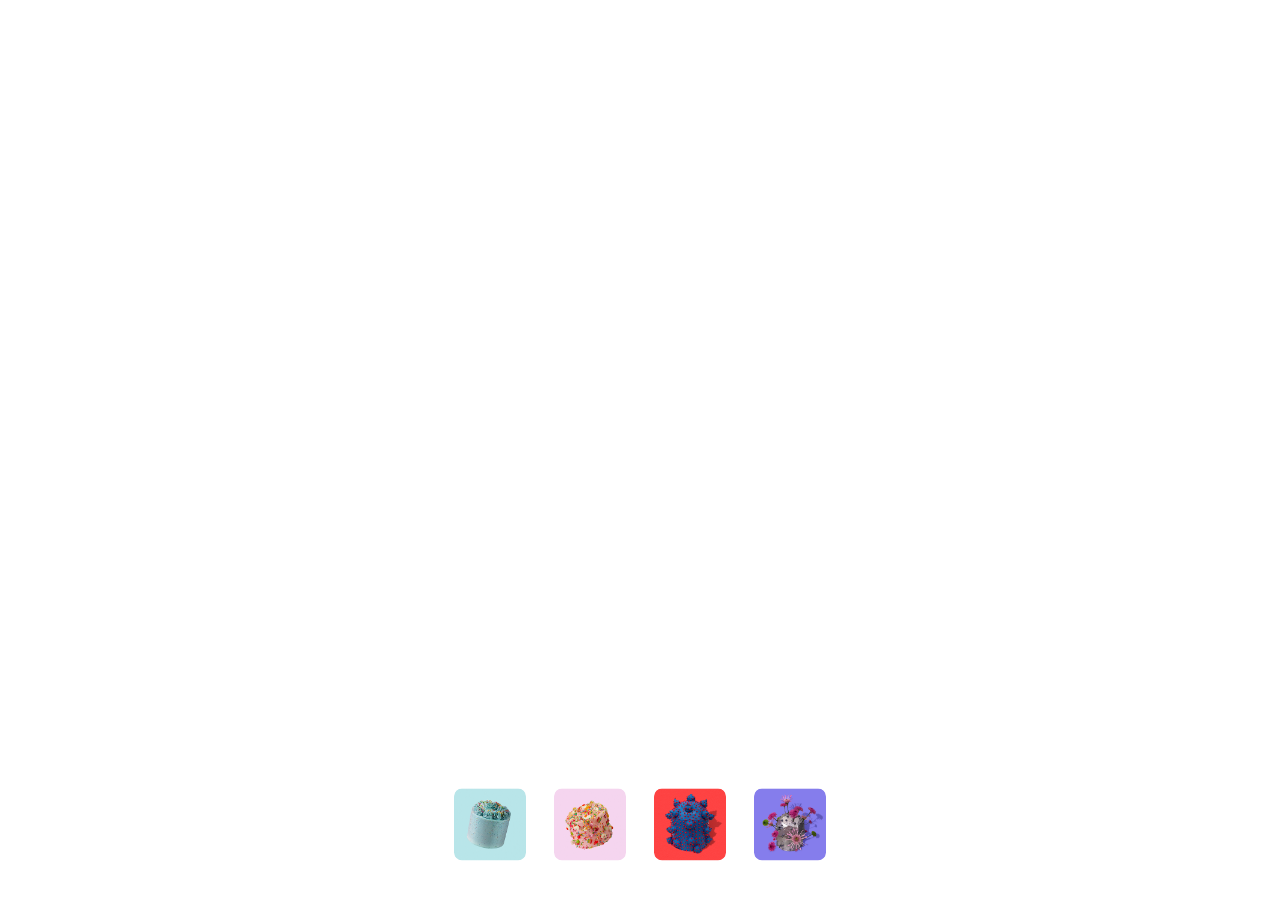
<file: index.html>
<!DOCTYPE html>
<html lang="pt-BR">
<head>
  <meta charset="UTF-8" />
  <meta name="viewport" content="width=device-width, initial-scale=1.0" />
  <title>Putadoce</title>
  <link rel="preconnect" href="https://fonts.googleapis.com" />
  <link rel="preconnect" href="https://fonts.gstatic.com" crossorigin />
  <link
    href="https://fonts.googleapis.com/css2?family=DM+Sans:wght@500&display=swap"
    rel="stylesheet"
  />
  <link rel="stylesheet" href="css/loading.css" />
  <link rel="stylesheet" href="css/buttons.css" />
  <link rel="stylesheet" href="components/nav/nav.css" />
  <link rel="stylesheet" href="components/nav/menu-shared.css" />
  <link rel="stylesheet" href="components/nav/cakes-menu.css" />
  <link rel="stylesheet" href="components/nav/nav-menu.css" />
  <link rel="stylesheet" href="css/hero.css" />
</head>
<body>
  <div class="loading-screen" id="loadingScreen" aria-hidden="true">
    <div class="loading-track" id="loadingTrack">
      <button type="button" class="loading-item" data-item="1" aria-pressed="true" aria-label="Ver bolo buttercream">
        <img class="loading-item__img" src="assets/images/homepage/image-cake-1.png" alt="" />
      </button>
      <button type="button" class="loading-item" data-item="2" aria-pressed="false" aria-label="Ver bolo bala de goma">
        <img class="loading-item__img" src="assets/images/homepage/image-cake-2.png" alt="" />
      </button>
      <button type="button" class="loading-item" data-item="3" aria-pressed="false" aria-label="Ver bolo arte e artistas">
        <img class="loading-item__img" src="assets/images/homepage/image-cake-3.png" alt="" />
      </button>
      <button type="button" class="loading-item" data-item="4" aria-pressed="false" aria-label="Ver bolo criar e inovar">
        <img class="loading-item__img" src="assets/images/homepage/image-cake-4.png" alt="" />
      </button>
    </div>

    <div class="loading-circle"></div>
    <div class="hero-transition-circle" id="heroTransitionCircle" aria-hidden="true"></div>
  </div>

  <section class="hero" id="hero">
    <div class="hero__cluster">
      <p class="hero__text hero__text--fixed hero__reveal">nós amamos</p>

      <div class="hero__cake" id="heroCake" data-cake="1">
        <img
          class="hero__cake-img"
          src="assets/images/homepage/image-cake-central-1.png"
          alt="Bolo com buttercream azul e confetes coloridos"
        />
      </div>

      <p class="hero__text hero__text--variable hero__reveal">
        <span class="hero__word hero__word--variable" id="heroVariableWord">buttercream</span>
      </p>
    </div>

    <button type="button" class="hero__cta btn-solid hero__reveal" id="heroCta">
      <span class="hero__cta-label">Pedir no Goomer</span>
      <img class="hero__cta-icon btn-solid__icon" src="assets/icons/icon-arrow-right.svg" alt="" />
    </button>
  </section>

  <script src="js/loading.js"></script>
  <script src="js/hero.js"></script>
  <script src="js/cake-switcher.js"></script>
  <script src="components/nav/nav.js"></script>
  <script src="components/nav/menu-shared.js"></script>
  <script src="components/nav/cakes-menu.js"></script>
  <script src="components/nav/nav-menu.js"></script>
</body>
</html>
</file>
<file: css/loading.css>
/* Homepage opening loading animation — matches Figma nodes 115:467
   ("carrossel-cake" row stage, file kAYJnyqg4kZczqNmndvmeE), 150:3493
   (final resting position + image-cake-1's selected state), and
   151:3525 (the #87CAD1 circular background reveal). The site header's
   own slide-down entrance (components/nav/nav.css) is triggered once
   this sequence's circle reveal actually finishes — its timing value
   lives here too (--nav-slide-duration below) even though its other
   styles live in nav.css, per this project's "one place for all
   entrance-sequence timing" convention.

   Three stages, driven by loading.js toggling classes on #loadingTrack:
     1. default (no class)  — all 4 thumbnails stacked exactly on top
        of each other, centered on screen, at the row's own 120px
        reference size.
     2. .is-row             — thumbnails spread into a single evenly
        spaced row, still vertically centered (node 115:467: 120px
        squares, 12px radius, 20px gap).
     3. .is-final            — the row shrinks and moves down to its
        resting position near the bottom of the viewport (node
        150:3493: 80px squares, same 12px radius/20px gap). Once that
        settle transition actually finishes (loading.js listens for
        its transitionend, not a second hardcoded delay, so this can
        never drift out of sync with --loading-settle-duration below),
        .is-selected is added — a single shared trigger for both
        image-cake-1's selected-state border + shadow AND the start of
        the #87CAD1 circle reveal (node 151:3525, .loading-circle
        below), so the two can't fire independently of each other.
        The circle only ever starts growing after the thumbnails have
        fully arrived, never before or during their movement.

   Every thumbnail is `position: fixed; left: 50%; top: 50%;` — a
   constant anchor for the whole sequence — with a per-item `--dx`/
   `--dy` translate offset and a shared `--size` doing all the actual
   stage-to-stage movement/scaling via `transform`/`width`/`height`.
   Transitioning those (rather than swapping between different CSS
   positioning schemes, e.g. position:absolute -> flow layout) is what
   lets a plain CSS `transition` interpolate every stage smoothly:
   the browser only ever needs to tween one transform/size, never
   switch layout modes mid-animation. .loading-circle reuses that same
   --dx/--dy math (see --item1-final-dx/--items-final-dy) for its own
   origin point, rather than a separate hardcoded position, so it's
   always centered on image-cake-1's actual final position. */

:root {
  /* ---- Timing: the only place these need to change ----
     loading.js reads these same custom properties (via
     getComputedStyle) to schedule its stage transitions, so adjusting
     a value here updates both the CSS transition duration and the JS
     timing in one edit — nothing is duplicated in the JS file itself. */
  --loading-stack-hold: 350ms; /* stage 1: pause on the stacked thumbnails before spreading */
  --loading-spread-duration: 500ms; /* stage 1 -> 2: spreading into a row */
  --loading-row-hold: 250ms; /* stage 2: pause on the row before it settles */
  --loading-settle-duration: 500ms; /* stage 2 -> 3: shrinking + moving to final position */
  --loading-select-duration: 250ms; /* image-cake-1's selected state fading in, once the settle transition ends */
  --loading-easing: cubic-bezier(0.65, 0, 0.35, 1);
  /* Thumbnail sequence total: 350 + 500 + 250 + 500 = 1600ms (~1.6s),
     inside the requested 1.5-2s window — this is the point at which
     the thumbnails have fully arrived and .is-selected fires (see
     loading.js, which confirms this via the settle transition's own
     transitionend rather than trusting this number alone). */

  /* #87CAD1 circular reveal (Figma node 151:3525) — starts only once
     the settle transition above has actually finished and the row has
     fully arrived at its resting position (loading.js adds
     .is-selected then, which is what css/loading.css keys the circle
     off below), never before or during that movement. Kept well under
     1s on its own so the color still feels like an instant consequence
     of the selection once it does start. */
  --circle-reveal-duration: 600ms;
  --circle-reveal-color: #87cad1;

  /* Site header (components/nav/nav.css) slide-down entrance. Not tied
     to a setTimeout of its own — components/nav/nav.js waits for the
     'circle-reveal:complete' event js/loading.js dispatches once the
     circle above has actually finished growing, then this is just how
     long that slide itself takes once triggered. Reuses --loading-easing
     rather than a separate curve, for a consistent feel with the rest
     of the entrance sequence. */
  --nav-slide-duration: 500ms;

  /* Hero content (css/hero.css, Figma node 114:238) entrance timing —
     grouped here too, per this project's "one place for all
     entrance-sequence timing" convention, even though the hero's other
     styles live in their own stylesheet. js/hero.js triggers off the
     same 'circle-reveal:complete' event components/nav/nav.js already
     listens for, never an independent timer. */
  --hero-fall-duration: 700ms; /* the central cake dropping in from above the viewport into its resting spot */
  /* A small overshoot on landing rather than a plain settle — per the
     apple-design skill, bounce is only earned when the motion itself
     carries real momentum (here, a drop/fall), unlike a plain
     fade/appear where a critically-damped curve (no overshoot) is the
     right default. */
  --hero-fall-easing: cubic-bezier(0.34, 1.56, 0.64, 1);
  --hero-details-duration: 350ms; /* the two side texts + button fading/rising in, right after the cake settles */
  --hero-details-easing: var(--loading-easing); /* reuses the site's one non-bouncy "settle" curve — nothing here carries gesture momentum, so no overshoot */
  --hero-float-duration: 4200ms; /* continuous idle float once settled — slow and subtle on purpose, never distracting */
  --hero-float-distance: 10px; /* how far the cake drifts up on each float cycle */

  /* ---- Manual cake-switch transition (js/cake-switcher.js) ----
     Deliberately its own timing family, entirely separate from the
     page-load entrance above: a click is a discrete, deliberate
     choice, not a gravity-driven fall, so nothing here borrows
     --hero-fall-easing's overshoot -- apple-design skill: bounce is
     only earned when the motion itself carries momentum, and clicking
     a thumbnail doesn't. All three reuse --loading-easing (the site's
     one settle curve) and differ only in duration, which is what
     actually creates the motion hierarchy: the circle (protagonist)
     is deliberately the longest of the three, so the cake and word
     (both quick enough to finish at or before it) read as riding
     along with it rather than competing for attention. */
  --switch-circle-duration: 600ms; /* background color reveal, expanding from the clicked thumbnail -- same duration as the opening sequence's own circle-reveal-duration, for a consistent "reveal" character, but a fully independent variable so the two can still be tuned apart */
  --switch-circle-easing: var(--loading-easing);
  --switch-cake-duration: 200ms; /* per leg -- the current cake shrinks+fades out over this long, then the new one grows+fades in over the same duration again */
  --switch-cake-easing: var(--loading-easing);
  --switch-word-duration: 120ms; /* per leg -- deliberately the quickest and, being opacity-only with no movement, the most understated of the three */
  --switch-word-easing: var(--loading-easing);

  /* ---- Layout: fluid, calibrated against the Figma frame's 1440px
     reference width so every value hits its exact spec size there
     (120px/80px thumbnails, 20px gap) and scales down proportionally
     on narrower viewports, floored so nothing gets illegibly small.
     Border/shadow on the selected state stay fixed-size (see below)
     since only "thumbnail size and spacing" was asked to scale.

     --thumb-size-final and --thumb-gap are the exception: the resting
     (post-entrance) thumbnail row is required to stay full-size at
     every breakpoint, including tablet/mobile — the Figma tablet
     (130:2178) and mobile (402px-reference) frames both show the same
     80px thumbnails as desktop, just with a tighter 16px gap at
     mobile instead of 20px (see the media query below). So these two
     are flat values, not clamp()s. ----*/
  --thumb-size-row: clamp(48px, 8.333vw, 120px); /* 120 / 1440 */
  --thumb-size-final: 80px;
  --thumb-gap: 20px; /* 16px below 768px — see the media query near the bottom of this file */
  --thumb-radius: 12px;
  --final-bottom-margin: clamp(16px, 2.778vw, 40px); /* 40 / 1440 */

  /* image-cake-1's final center point, as an offset from the viewport
     center (50vw, 50vh) — the exact same formula stage 3 already uses
     for the thumbnail itself (see .loading-track.is-final rules
     below), hoisted here so .loading-circle's origin can reference the
     identical values instead of a second, potentially-drifting copy.
     --items-final-dy is shared by all 4 thumbnails in stage 3 (they're
     all in one horizontal row), so it doubles as image-cake-1's own
     final vertical offset. */
  --item1-final-dx: calc((var(--thumb-size-final) + var(--thumb-gap)) * -1.5);
  --items-final-dy: calc(50vh - var(--final-bottom-margin) - var(--thumb-size-final) / 2);

  /* Diameter the circle must reach to cover the viewport with no gaps
     at any corner, from ANY origin point on screen: the true
     requirement is 2x the distance from the origin to the single
     farthest corner, but 2 * (100vw + 100vh) is a simple, safe upper
     bound for that (vw + vh is always >= the viewport's own diagonal,
     by the triangle inequality) without needing sqrt()/pow() in
     calc(), which is still uneven browser support for a static site
     like this one. The excess is invisible either way, since anything
     past the viewport edge is clipped by it. */
  --circle-max-diameter: calc(2 * (100vw + 100vh));
}

body {
  margin: 0;
  /* Nothing on the page can scroll during/after this stage — every
     thumbnail is position: fixed and there's no other content yet. */
  overflow: hidden;
  background-color: #ffffff;
}

.loading-screen {
  position: fixed;
  inset: 0;
  background-color: #ffffff;
}

.loading-item {
  /* A real <button> now (js/cake-switcher.js makes each thumbnail
     clickable/keyboard-operable) -- these five properties reset the
     browser's own button chrome (background, border-alternative
     padding, inherited font) that would otherwise show through or
     conflict with the sizing/border this rule already owns below. */
  appearance: none;
  background: none;
  padding: 0;
  font: inherit;
  cursor: pointer;

  position: fixed;
  top: 50%;
  left: 50%;
  z-index: 1;
  box-sizing: border-box;
  width: var(--thumb-size-row);
  height: var(--thumb-size-row);
  border-radius: var(--thumb-radius);
  overflow: hidden;
  /* Reserves the selected state's border footprint from the start
     (transparent, so invisible) so box-sizing: border-box never has
     to change the item's outer size when the real white border
     appears later — only its color needs to transition. */
  border: 4px solid transparent;
  box-shadow: 0 4px 4px rgba(0, 0, 0, 0);
  --dx: 0px;
  --dy: 0px;
  transform: translate(-50%, -50%) translate(var(--dx), var(--dy));
  transition:
    width var(--loading-settle-duration) var(--loading-easing),
    height var(--loading-settle-duration) var(--loading-easing),
    transform var(--loading-settle-duration) var(--loading-easing),
    border-color var(--loading-select-duration) ease,
    box-shadow var(--loading-select-duration) ease;
}

.loading-item:focus-visible {
  outline: 2px solid #ffffff;
  outline-offset: 2px;
}

/* image-cake-1 stays on top of the pile during stage 1's stack, since
   it's the same thumbnail that ends up selected at the end. */
.loading-item[data-item='1'] {
  z-index: 2;
}

.loading-item__img {
  display: block;
  width: 100%;
  height: 100%;
  object-fit: cover;
}

/* ---- Stage 2: spread into a row (node 115:467) ----
   Each item's --dx places it in an evenly spaced row of 4 centered on
   the anchor point: offsets are (index - 1.5) * (size + gap), i.e.
   -1.5, -0.5, 0.5, 1.5 row-widths from center — the same math as the
   frame's own 140px item-to-item spacing (120px + 20px gap) at the
   1440px reference. */
.loading-track.is-row .loading-item {
  width: var(--thumb-size-row);
  height: var(--thumb-size-row);
  transition-duration: var(--loading-spread-duration);
}

.loading-track.is-row .loading-item[data-item='1'] {
  --dx: calc((var(--thumb-size-row) + var(--thumb-gap)) * -1.5);
}
.loading-track.is-row .loading-item[data-item='2'] {
  --dx: calc((var(--thumb-size-row) + var(--thumb-gap)) * -0.5);
}
.loading-track.is-row .loading-item[data-item='3'] {
  --dx: calc((var(--thumb-size-row) + var(--thumb-gap)) * 0.5);
}
.loading-track.is-row .loading-item[data-item='4'] {
  --dx: calc((var(--thumb-size-row) + var(--thumb-gap)) * 1.5);
}

/* ---- Stage 3: shrink + settle near the bottom (node 150:3493) ----
   --dy moves each item's center from the viewport's vertical center
   down to (viewport height - bottom margin - half the final thumbnail
   size) — i.e. exactly --final-bottom-margin above the viewport's
   bottom edge. */
.loading-track.is-final .loading-item {
  width: var(--thumb-size-final);
  height: var(--thumb-size-final);
  transition-duration: var(--loading-settle-duration);
  --dy: var(--items-final-dy);
}

.loading-track.is-final .loading-item[data-item='1'] {
  --dx: var(--item1-final-dx);
}
.loading-track.is-final .loading-item[data-item='2'] {
  --dx: calc((var(--thumb-size-final) + var(--thumb-gap)) * -0.5);
}
.loading-track.is-final .loading-item[data-item='3'] {
  --dx: calc((var(--thumb-size-final) + var(--thumb-gap)) * 0.5);
}
.loading-track.is-final .loading-item[data-item='4'] {
  --dx: calc((var(--thumb-size-final) + var(--thumb-gap)) * 1.5);
}

/* ---- Selected state (node 150:3493) ----
   4px solid white border + a soft drop shadow, starting once stage 3's
   settle transition has actually finished (not while it's still
   moving). .is-active marks whichever thumbnail's cake the hero is
   currently showing -- js/cake-switcher.js moves it to the clicked
   thumbnail on every switch, defaulting to item 1 (matching the hero's
   own default content) on page load. Was hardcoded to
   [data-item='1'] before that script existed; now generalized so the
   selected state can move. */
.loading-track.is-selected .loading-item.is-active {
  border-color: #ffffff;
  box-shadow: 0 4px 4px rgba(0, 0, 0, 0.25);
}

/* ---- Circular background reveal (node 151:3525) ----
   A plain circle, .loading-screen's white showing through everywhere
   outside it until it grows to cover the viewport. Sits in the DOM
   after #loadingTrack (targeted via the ~ sibling combinator off the
   same .is-selected class the selected-state rule above also uses —
   not .is-final, which only marks the *start* of the settle
   transition, well before the thumbnails have actually arrived) purely
   so one script doesn't need to know about a second element — visual
   stacking is entirely z-index's job: 0 here vs. 1/2 on .loading-item,
   so the thumbnails stay visible on top throughout, exactly as
   required.

   Positioned with the same fixed left/top: 50% anchor + translate
   pattern as .loading-item, translated to image-cake-1's actual final
   center (--item1-final-dx/--items-final-dy — the same custom
   properties stage 3 itself uses, not a separate hardcoded position),
   then scaled from 0 to 1 at a diameter guaranteed to cover the
   viewport from that point with no corner gaps (--circle-max-diameter
   above). Scaling a circle from its own center is precisely a
   "grow outward from a point" reveal — scale is also cheaper for the
   browser to animate than transitioning width/height directly. */
.loading-circle {
  position: fixed;
  top: 50%;
  left: 50%;
  z-index: 0;
  width: var(--circle-max-diameter);
  height: var(--circle-max-diameter);
  border-radius: 50%;
  background-color: var(--circle-reveal-color);
  transform: translate(-50%, -50%) translate(var(--item1-final-dx), var(--items-final-dy)) scale(0);
  transition: transform var(--circle-reveal-duration) var(--loading-easing);
}

#loadingTrack.is-selected ~ .loading-circle {
  transform: translate(-50%, -50%) translate(var(--item1-final-dx), var(--items-final-dy)) scale(1);
}

/* ---- Manual cake-switch circle reveal (js/cake-switcher.js) ----
   The same grow-a-circle-from-a-point technique as .loading-circle
   above, reused rather than duplicated -- position:fixed, the same
   --circle-max-diameter (already origin-agnostic: a safe cover-the-
   -viewport bound from ANY starting point, not just image-cake-1's),
   scale(0) -> scale(1). The one real difference is the origin itself:
   .loading-circle's is a fixed CSS formula (image-cake-1's own final
   position, correct because the opening sequence only ever reveals
   from there), but a manual switch has to reveal from whichever
   thumbnail was actually clicked -- a different point every time, at
   any screen size, so js/cake-switcher.js computes it live via
   getBoundingClientRect() and writes it into the two custom
   properties below, in plain pixels, rather than a CSS formula.

   This is a second, separate element (not a repositioned
   .loading-circle) so the opening sequence's own element/timing is
   never touched by a manual switch, and vice versa -- keeping the two
   entrances clearly separate, as required. Sits right after
   .loading-circle in the DOM so it paints on top of it (both are
   effectively z-index 0, tied, and later wins) while a switch is
   revealing, then commits its color to --circle-reveal-color (which
   .loading-circle itself reads) and resets to scale(0) the instant
   the reveal finishes, so there's never a visible seam between "the
   new circle covers everything" and "the old one already matches
   underneath". */
.hero-transition-circle {
  position: fixed;
  top: 0;
  left: 0;
  z-index: 0;
  width: var(--circle-max-diameter);
  height: var(--circle-max-diameter);
  border-radius: 50%;
  --transition-origin-x: 50vw;
  --transition-origin-y: 50vh;
  transform: translate(var(--transition-origin-x), var(--transition-origin-y)) translate(-50%, -50%) scale(0);
  /* Off by default -- only .is-growing (below) turns it on, so
     resetting the origin/color/scale between switches (see the JS)
     is itself never animated, only the deliberate grow is. */
  transition: none;
}

.hero-transition-circle.is-growing {
  transition: transform var(--switch-circle-duration) var(--switch-circle-easing);
  transform: translate(var(--transition-origin-x), var(--transition-origin-y)) translate(-50%, -50%) scale(1);
}

/* Tighter thumbnail gap on mobile (Figma's 402px-reference frame) —
   thumbnail SIZE stays 80px everywhere (see --thumb-size-final
   above); only this spacing changes below the same breakpoint
   nav.css/hero.css already use for their own mobile tier.

   --final-bottom-margin also gets its own mobile value here: 24px,
   flat, instead of the fluid clamp() above (which floors to 16px
   throughout this entire range anyway, since it only grows past that
   above roughly 576px width) — required so the thumbnail row sits a
   full 24px clear of the bottom edge on mobile. Every formula that
   already depends on this variable (the thumbnail row's own position,
   the narrow-scroll wrapper below, and css/hero.css's button
   placement) picks up the new value automatically, with nothing
   hardcoded a second time. */
@media (max-width: 767px) {
  :root {
    --thumb-gap: 12px;
    --final-bottom-margin: 24px;
  }
}

/* ---- Horizontal scroll for the settled row below 368px ----
   4 thumbnails at the required fixed 80px size + 16px gap add up to
   368px (4*80 + 3*16), wider than any viewport narrower than that --
   with the row's usual position:fixed + centered transform, the
   overflow is simply clipped and unreachable, since fixed elements
   never respond to scrolling of any kind. There's no way to make a
   position:fixed element natively scrollable, so below 368px the
   settled row switches its OWN items from fixed+transform to a plain
   scrollable flex row instead.

   This only ever applies once .is-selected is present -- i.e. only
   once loading.js's own transitionend-based trigger confirms the
   settle animation has ACTUALLY finished (see loading.js and the
   .is-selected rules above) -- so the fixed-position settle animation
   itself is completely untouched and still plays identically at every
   width; this just swaps the mechanism for the already-at-rest state
   right after, which is why .loading-item's own transition is turned
   off here: nothing here should visibly animate, it's a same-frame
   swap from one static layout to a visually equivalent one. */
@media (max-width: 367px) {
  #loadingTrack.is-selected {
    position: fixed;
    /* Each .loading-item used to carry its own z-index (1, or 2 for
       item 1) directly against .loading-circle's z-index:0, in the
       same top-level stacking context -- always painting on top
       regardless of DOM order. Now that they're nested inside this
       newly-positioned wrapper instead, that comparison happens one
       level up: the wrapper itself needs an explicit z-index so the
       circle (a later sibling, and otherwise tied at the effective
       z-index:0 auto/0 default) doesn't paint over it. */
    z-index: 1;
    left: 0;
    right: 0;
    bottom: var(--final-bottom-margin);
    top: auto;
    box-sizing: border-box;
    display: flex;
    align-items: center;
    gap: var(--thumb-gap);
    padding-inline: 20px; /* matches the hero's own mobile page margin (css/hero.css) */
    overflow-x: auto;
    overflow-y: hidden;
    -webkit-overflow-scrolling: touch;
    scroll-snap-type: x proximity;
  }

  #loadingTrack.is-selected .loading-item {
    position: relative;
    top: auto;
    left: auto;
    transform: none;
    transition: none;
    flex-shrink: 0;
    scroll-snap-align: start;
  }
}

/* Users who've asked for less motion get the finished state straight
   away — loading.js also checks this directly and skips its timers
   entirely, but the CSS override is a belt-and-suspenders fallback
   (e.g. if JS is slow to run) so nothing ever visibly animates. */
@media (prefers-reduced-motion: reduce) {
  .loading-item,
  .loading-circle,
  .hero-transition-circle {
    transition: none;
  }
}
</file>
<file: css/buttons.css>
/* Shared "red-outline / white-fill" pill button treatment — used by
   the nav header's Bolos/Menu buttons (components/nav/nav.css) today,
   and meant for any future button styled the same way: this is the
   site's standard secondary/pill button skin, not something specific
   to the nav.

   Lives in css/ (site-wide styles) rather than inside
   components/nav/nav.css, since nothing about it is nav-specific —
   any component can opt into the exact same look (and the exact same
   hover) just by adding this class, with no risk of the two drifting
   apart the way two separately-maintained copies of the same rule
   could. Any page using a button with this class needs to load this
   stylesheet.

   Only the "skin" lives here — border, fill, text color, content
   centering, hover, focus. Size and spacing (height, padding, gap,
   icon layout) stay with whichever component uses it, since those
   vary per button's own content and aren't part of the shared look. */
.btn-outline {
  display: inline-flex;
  align-items: center;
  justify-content: center;
  border: 1.5px solid #ff2b00;
  border-radius: 360px;
  background-color: #ffffff;
  color: #ff2b00;
  cursor: pointer;
  transition: background-color 0.18s ease;
}

/* Light pink fill on hover — border and text both stay red purely by
   NOT being touched here (border-color and color are untouched, so
   they simply hold their resting-state values); any icons inside are
   pre-colored SVG files rather than currentColor-based, so they were
   never going to change on hover regardless. */
.btn-outline:hover {
  background-color: #fee7f6;
}

.btn-outline:focus-visible {
  outline: 2px solid #ff2b00;
  outline-offset: 2px;
}

/* Solid CTA pill — red fill, white text/icon. Used by the homepage
   hero's "Pedir no Goomer" button (css/hero.css) today, and meant for
   any future button styled the same way, same as .btn-outline above.

   Unlike .btn-outline, this button's background/border/text do NOT
   change on hover — the only hover feedback is its trailing icon
   sliding right (.btn-solid__icon), so that transition lives here too
   rather than being re-declared per button. */
.btn-solid {
  display: inline-flex;
  align-items: center;
  justify-content: center;
  border: none;
  border-radius: 360px;
  background-color: #ff2b00;
  color: #ffffff;
  cursor: pointer;
}

.btn-solid:focus-visible {
  outline: 2px solid #ff2b00;
  outline-offset: 2px;
}

.btn-solid__icon {
  transition: transform 0.22s cubic-bezier(0.65, 0, 0.35, 1);
}

.btn-solid:hover .btn-solid__icon {
  transform: translateX(4px);
}

/* Inverted colorway of .btn-solid -- white fill, red text -- for use
   on a red surface (the site nav menu's own "Pedir no Goomer" button,
   components/nav/nav-menu.css) where the default red-on-red would be
   invisible. Only swaps the two colors; every other rule above
   (shape, hover, focus) is untouched and applies exactly as-is,
   including the icon-slide hover -- the icon itself just needs to be
   a separately-colored red asset (assets/icons/icon-arrow-right-red.svg)
   since these SVGs are pre-colored rather than currentColor-based
   (see .btn-outline's own comment on why). */
.btn-solid--inverted {
  background-color: #ffffff;
  color: #ff2b00;
}

@media (prefers-reduced-motion: reduce) {
  .btn-solid__icon {
    transition: none;
  }
}
</file>
<file: components/nav/nav.css>
/* Site header/nav — matches the "Nav" component in Figma node 115:436
   (file kAYJnyqg4kZczqNmndvmeE): a "Bolos" pill button on the left,
   the logo centered, and a "Menu" pill button on the right, one row,
   fixed to the top of the viewport. Responsive behavior below >=768px
   / <768px matches nodes 151:3549 (tablet) and 151:3533 (mobile) — see
   the breakpoint block further down for the full reasoning.

   NOTE on fonts: the frame specifies 'Satoshi Variable' Medium for the
   "Bolos" label specifically, but 'DM Sans' Medium for the adjacent
   "Menu" label — the only place "Satoshi" appears anywhere in this
   project. Treating that as a Figma authoring inconsistency rather
   than an intentional two-typeface header: both labels use DM Sans
   here, avoiding a second webfont/CDN dependency for one five-letter
   word on two otherwise visually-identical sibling buttons. Flagging
   this in case Satoshi was actually intended — trivial to add back.

   Reusable across every page (this file only styles .nav; markup lives
   in nav.html, injected by nav.js). --nav-slide-duration and
   --loading-easing are both defined in css/loading.css's :root — the
   former per this task's requirement to keep header timing alongside
   the existing loading-sequence values, the latter reused for a
   consistent feel with the rest of the entrance sequence rather than
   introducing a near-duplicate easing curve. The buttons' shared
   border/fill/hover/focus skin lives in css/buttons.css's
   .btn-outline (applied to both buttons in nav.html) rather than here,
   since that treatment isn't nav-specific — see that file for why. All
   three stylesheets need to be loaded on any page using this
   component. */

.nav {
  position: fixed;
  top: 0;
  left: 0;
  right: 0;
  z-index: 10;
  box-sizing: border-box;
  display: flex;
  align-items: center;
  justify-content: space-between;
  width: 100%;
  /* 20px at the 1440px reference (1.389vw), floored so it never
     collapses to near-nothing on very narrow screens. */
  padding: clamp(12px, 1.389vw, 20px);
  transform: translateY(-100%);
  transition: transform var(--nav-slide-duration) var(--loading-easing);
}

/* nav.js adds this once the header should become visible — on the
   homepage, only after js/loading.js's circle reveal has actually
   finished (see nav.js); immediately on any page without that loading
   sequence. */
.nav.is-visible {
  transform: translateY(0);
}

/* logo.svg is already 174x40 (matches the frame's own ~173.571x40
   exactly) — height scales fluidly with width: auto preserving its
   own aspect ratio exactly, rather than a second clamp() formula for
   width that could drift out of ratio at in-between viewport sizes. */
.nav__logo {
  display: block;
  height: clamp(24px, 2.778vw, 40px); /* 40 / 1440 */
  width: auto;
}

/* Border/fill/hover/focus come from .btn-outline (css/buttons.css),
   applied alongside this class in nav.html. Only this component's own
   sizing/layout lives here.

   Deliberately no explicit width (unlike the frame's own literal
   100px spec): the button instead shrink-wraps its own content
   (padding + icon + gap + text, all fluid below), which reproduces
   ~100px at the 1440px reference on its own and — critically — can
   never overlap or clip at any smaller viewport the way an
   independently-scaled fixed width risked doing, since the button is
   always exactly as wide as its own (floored) content actually needs. */
.nav__button {
  flex-shrink: 0;
  gap: clamp(4px, 0.556vw, 8px); /* 8 / 1440 */
  height: clamp(32px, 2.778vw, 40px); /* 40 / 1440 */
  padding-inline: clamp(10px, 1.111vw, 16px); /* 16 / 1440 */
}

.nav__button-label {
  font-family: 'DM Sans', sans-serif;
  font-weight: 500;
  font-size: clamp(12px, 1.111vw, 16px); /* 16 / 1440 */
  line-height: 1.1;
  /* Matches the frame's own -0.32px tracking at 16px (a -2% ratio),
     expressed as em so it holds the same ratio across the fluid
     clamp() above instead of only matching at exactly 16px. */
  letter-spacing: -0.02em;
  /* Red text comes from .btn-outline's own color, inherited here —
     not re-declared, so there's only one place that value lives. */
  white-space: nowrap;
}

.nav__button-icon {
  display: block;
  flex-shrink: 0;
  width: clamp(14px, 1.389vw, 20px); /* 20 / 1440 */
  height: clamp(14px, 1.389vw, 20px);
}

/* ---- Responsive: tablet (Figma node 151:3549, 834px reference) and
   mobile (node 151:3533, 402px reference) ----

   Breakpoint: 768px. Neither Figma frame sits exactly on a round
   number (834 and 402), so the actual threshold is a judgment call
   within the range those two frames leave open — 768 is the
   conventional tablet-portrait breakpoint and comfortably inside
   (402, 834), so it satisfies both frames' spec without landing on an
   arbitrary in-between value:
     - >= 768px: identical to the desktop design. The 834px tablet
       frame reuses the exact same "Nav" component as desktop (same
       100x40 pill buttons with visible text, same 173.571x40 logo,
       same 20px padding) — not a scaled-down desktop, literally the
       same design. The base rules above are already fluid via
       clamp(), which would keep shrinking these past what the frame
       actually shows at 834px, so this layer pins every value back to
       its literal desktop spec for the whole >=768px range (a no-op
       at >=1440px, where the base clamp() already resolves to the
       same numbers — hence "desktop stays pixel-identical").
     - < 768px: the frame's own "Nav-Mobile" component, a genuinely
       different design (confirmed via Figma's own distinct component
       name) — not the desktop pill shrunk further. Buttons become
       fixed 40x40 circles containing only the icon (the text label is
       hidden, not removed from the DOM, so nav.html stays the single
       shared markup for every breakpoint); the logo and nav padding
       stay at their full-size values unscaled, matching the frame. */
@media (min-width: 768px) {
  .nav {
    padding: 20px;
  }

  .nav__logo {
    height: 40px;
  }

  .nav__button {
    gap: 8px;
    height: 40px;
    padding-inline: 16px;
  }

  .nav__button-label {
    font-size: 16px;
  }

  .nav__button-icon {
    width: 20px;
    height: 20px;
  }
}

@media (max-width: 767px) {
  .nav {
    padding: 20px;
  }

  .nav__logo {
    height: 40px;
  }

  /* Explicit width (unlike the desktop/tablet button, which
     shrink-wraps its content) since this button no longer has a text
     label to size itself around — the frame's own fixed 40x40 square
     needs setting directly. */
  .nav__button {
    width: 40px;
    height: 40px;
    padding-inline: 0;
  }

  .nav__button-label {
    display: none;
  }

  .nav__button-icon {
    width: 20px;
    height: 20px;
  }
}

@media (prefers-reduced-motion: reduce) {
  .nav {
    transition: none;
  }
}
</file>
<file: components/nav/menu-shared.css>
/* Shared primitives for every nav-triggered menu panel (the "Bolos"
   cakes menu, components/nav/cakes-menu.css, and the site nav menu,
   components/nav/nav-menu.css): the one dark dimming scrim both sit
   above, and the timing/easing both their open/close animations use.
   Kept in its own file (rather than duplicated per menu, or folded
   into nav.css) since it's a genuinely shared dependency of two
   otherwise-independent stylesheets -- any page loading either menu
   needs this file loaded too.

   ---- Why one shared overlay, not one per menu ----
   Only one menu can ever be open at a time (components/nav/menu-shared.js
   closes whichever menu is open before opening another), so there is
   only ever one dimming layer to show regardless of which panel is
   behind it -- a single element is both the simpler implementation
   and what actually enforces "only one at a time" structurally: there
   is nothing to keep in sync between two overlays, because there is
   only one. */

:root {
  --menu-duration: 300ms;
  /* Same critically-damped-feeling settle curve as the rest of the
     site (css/loading.css's --loading-easing) -- redefined here,
     rather than imported, so these menu components have no hard
     dependency on that stylesheet and can be dropped into any page
     on their own. */
  --menu-easing: cubic-bezier(0.65, 0, 0.35, 1);
}

.menu-overlay {
  position: fixed;
  inset: 0;
  z-index: 20; /* above .nav (10), below both panels (21) -- dims everything behind whichever one is open */
  background-color: rgba(0, 0, 0, 0.25);
  opacity: 0;
  visibility: hidden;
  transition:
    opacity var(--menu-duration) var(--menu-easing),
    visibility 0s linear var(--menu-duration);
}

.menu-overlay.is-open {
  opacity: 1;
  visibility: visible;
  transition: opacity var(--menu-duration) var(--menu-easing), visibility 0s linear;
}

@media (prefers-reduced-motion: reduce) {
  .menu-overlay {
    transition: none;
  }
}
</file>
<file: components/nav/cakes-menu.css>
/* "Bolos" cakes menu — matches the panel in Figma node 115:539 (file
   kAYJnyqg4kZczqNmndvmeE): a white card pinned to the top-left of the
   viewport, listing four cake flavors (Clássico, Goma, Floral,
   Ouriço) each with a thumbnail, plus a "Peça no Goomer" link, with a
   dark scrim behind it dimming the rest of the page. Opens when
   .nav__button--cake ("Bolos", components/nav/nav.html) is clicked;
   markup lives alongside the header in nav.html (both are injected by
   nav.js) and this file only styles the menu itself, exactly the same
   "reusable component, own stylesheet" split nav.css/nav.html already
   use — so any future page that loads nav.html/nav.js/nav.css and
   this file gets the same menu for free.

   No links are wired up yet -- the four cake items and the order link
   are intentionally inert (see cakes-menu.js): they exist to look and
   behave like real controls (cursor, hover, keyboard focus) ahead of
   getting real hrefs later.

   The dark scrim behind the panel, and the --menu-duration/-easing
   this panel's own animation uses, live in components/nav/menu-shared.css
   -- shared with the site nav menu (components/nav/nav-menu.css),
   since only one of the two menus is ever open at once (see
   components/nav/menu-shared.js) and so only one dimming layer is
   ever needed regardless of which panel it's behind.

   ---- Animation ----
   A menu opening from a click is a discrete, deliberate action, not a
   gesture that carries its own momentum -- per the apple-design
   skill, that means no overshoot/bounce (bounce is only earned by
   motion that already has momentum to carry). The panel slides in
   from the left and fades in together with the scrim; closing
   reverses the exact same path (apple-design: "if something
   disappears one way, we expect it to emerge from where it came"),
   which is also naturally where it's anchored -- pinned to the same
   top-left corner the "Bolos" trigger itself lives in. */

/* Purely a visibility gate for the panel: while closed,
   visibility:hidden removes it from hit testing, the tab order, and
   the accessibility tree all at once -- no separate pointer-events
   bookkeeping needed. The transition delay is what keeps it visible
   for the full close animation and hides it the instant the
   equivalent open transition would have no delay at all, so opening
   is immediate but closing waits for the fade/slide below to
   actually finish. */
.cakes-menu {
  visibility: hidden;
  transition: visibility 0s linear var(--menu-duration);
}

.cakes-menu.is-open {
  visibility: visible;
  transition: visibility 0s linear;
}

.cakes-menu__panel {
  position: fixed;
  z-index: 21; /* above .menu-overlay (components/nav/menu-shared.css) */
  top: clamp(12px, 1.389vw, 20px); /* matches .nav's own edge padding (components/nav/nav.css) */
  left: clamp(12px, 1.389vw, 20px);
  width: clamp(300px, 39.722vw, 572px); /* 572 / 1440 */
  max-height: calc(100vh - 2 * clamp(12px, 1.389vw, 20px));
  box-sizing: border-box;
  background-color: #ffffff;
  border-radius: 16px;
  overflow: hidden; /* clips .cakes-menu__inner's own scroll to the rounded corners */
  transform: translateX(-24px);
  opacity: 0;
  transition:
    transform var(--menu-duration) var(--menu-easing),
    opacity var(--menu-duration) var(--menu-easing);
}

.cakes-menu.is-open .cakes-menu__panel {
  transform: translateX(0);
  opacity: 1;
}

.cakes-menu__inner {
  max-height: inherit;
  overflow-y: auto; /* safety net -- content fits comfortably at every tested size, this only ever engages on unusually short viewports */
  padding: 20px;
  box-sizing: border-box;
}

.cakes-menu__close {
  appearance: none;
  display: block;
  background: none;
  border: none;
  /* 8px of hit-padding around the 24px glyph -- a comfortable tap
     target without changing the icon's own visual size (apple-design:
     add hysteresis/hit padding around small targets). Negative margin
     cancels the padding back out of layout so it doesn't push the
     list below any further down than the glyph's own 24px would. */
  padding: 8px;
  margin: -8px -8px 8px -8px;
  cursor: pointer;
  border-radius: 8px;
  transition: background-color 0.18s ease;
}

.cakes-menu__close:hover {
  background-color: #fee7f6;
}

.cakes-menu__close:focus-visible {
  outline: 2px solid #ff2b00;
  outline-offset: 2px;
}

.cakes-menu__close-icon {
  display: block;
  width: 24px;
  height: 24px;
}

.cakes-menu__list {
  list-style: none;
  margin: 0;
  padding: 0;
}

.cakes-menu__item {
  /* The divider is a separate absolutely-positioned layer (below)
     rather than a plain border, specifically so it can paint IN FRONT
     of the thumbnail where the two meet -- a border belongs to this
     element's own box, which its descendants (including the
     thumbnail, nested two levels down) always paint on top of, so a
     literal border-bottom here could never sit in front of the image
     no matter how the image itself were layered. */
  position: relative;
}

.cakes-menu__item::after {
  content: '';
  position: absolute;
  left: 0;
  right: 0;
  bottom: 0;
  height: 1.5px;
  background-color: #ff2b00;
  /* Positioned descendants paint after this item's own non-positioned
     content (the whole .cakes-menu__link subtree, thumbnail included)
     regardless of DOM order -- this is what puts the line in front of
     the image at the bottom edge instead of the image covering it. */
  z-index: 1;
}

.cakes-menu__link {
  /* Shared by both the row's own vertical padding and the thumbnail's
     line-crossing negative margin below, so tightening one keeps the
     other in sync automatically instead of two numbers that can drift
     apart. */
  --cakes-menu-row-padding: 12px;
  appearance: none;
  display: flex;
  align-items: center; /* still governs the title -- the thumbnail opts out via align-self below */
  justify-content: space-between;
  gap: 16px;
  width: 100%;
  background: none;
  border: none;
  padding-block: var(--cakes-menu-row-padding);
  font: inherit;
  text-align: left;
  cursor: pointer;
}

.cakes-menu__link:focus-visible {
  outline: 2px solid #ff2b00;
  outline-offset: -2px;
}

.cakes-menu__title {
  font-family: 'DM Sans', sans-serif;
  font-weight: 500;
  font-optical-sizing: auto;
  font-size: clamp(28px, 3.333vw, 48px); /* 48 / 1440 */
  line-height: 1.1;
  letter-spacing: -0.04em; /* Figma's -1.92px at 48px is a -4% ratio, same convention as css/hero.css's .hero__text */
  color: #ff2b00;
  transition: color 0.18s ease;
}

/* The only hover effect anywhere in this menu's four items -- nothing
   else (background, thumbnail, layout) changes on hover, by design. */
.cakes-menu__link:hover .cakes-menu__title {
  color: #5f1030;
}

.cakes-menu__thumb {
  display: block;
  flex-shrink: 0;
  height: clamp(56px, 5.556vw, 80px); /* 80 / 1440 */
  width: auto;
  max-width: clamp(56px, 7vw, 100px); /* keeps each image's own aspect ratio (they're not all the same shape) inside a comfortable box */
  object-fit: contain;
  /* Sits ON its row's divider line (Figma node 115:539: each thumbnail
     is bottom-anchored to its row, not centered in the space above the
     line) rather than floating centered above it -- align-self opts
     the thumbnail out of .cakes-menu__link's own align-items:center
     (which still centers the title) so only the image moves. The
     negative margin exactly cancels the row's own bottom padding, so
     the image's bottom edge lines up flush with .cakes-menu__item's
     own bottom edge -- precisely where the ::after divider (above)
     is drawn, and in front of it. */
  align-self: flex-end;
  margin-bottom: calc(-1 * var(--cakes-menu-row-padding));
}

.cakes-menu__order {
  appearance: none;
  display: block;
  background: none;
  border: none;
  /* Extra room above, on top of the row's own symmetric padding
     below, so the link reads as clearly separate from the last
     divider line instead of cramped against it. */
  margin-top: 16px;
  padding-block: 16px;
  font: inherit;
  text-align: left;
  cursor: pointer;
  font-family: 'DM Sans', sans-serif;
  font-weight: 500;
  font-optical-sizing: auto;
  font-size: 16px;
  line-height: 1.1;
  letter-spacing: -0.04em; /* Figma's -0.64px at 16px is the same -4% ratio as the titles above */
  color: #ff2b00;
  text-decoration: underline;
  transition: color 0.18s ease;
}

.cakes-menu__order:hover {
  color: #5f1030;
}

.cakes-menu__order:focus-visible {
  outline: 2px solid #ff2b00;
  outline-offset: 2px;
}

/* ---- Mobile (<768px, matching nav.css's own breakpoint): the 572px
   desktop card has no room to sit at a fixed width on a 320-414px
   phone, so it becomes a near-full-width panel instead -- same
   top-left anchor and the same left-slide-in/out, just resized so
   nothing overflows the viewport. Type and thumbnails shrink to match. ---- */
@media (max-width: 767px) {
  .cakes-menu__panel {
    top: 12px;
    left: 12px;
    width: calc(100% - 24px);
    max-height: calc(100vh - 24px);
  }

  .cakes-menu__inner {
    padding: 16px;
  }

  .cakes-menu__title {
    font-size: clamp(22px, 7.5vw, 32px);
  }

  .cakes-menu__link {
    /* Overriding the custom property (rather than padding-block
       directly) keeps .cakes-menu__thumb's own line-crossing margin
       -- which reads this same variable -- in sync here too. */
    --cakes-menu-row-padding: 10px;
  }

  .cakes-menu__thumb {
    height: 52px;
    max-width: 64px;
  }

  .cakes-menu__order {
    padding-block: 12px;
  }

  .cakes-menu__close {
    margin: -8px -8px 6px -8px;
  }
}

@media (prefers-reduced-motion: reduce) {
  .cakes-menu,
  .cakes-menu.is-open,
  .cakes-menu__panel {
    transition: none;
  }
}
</file>
<file: components/nav/nav-menu.css>
/* Site nav menu — matches the red panel in Figma node 115:405 (file
   kAYJnyqg4kZczqNmndvmeE): a full-height panel pinned to the top-right
   of the viewport (equal top/right/bottom margins), listing the site's
   pages ("Navegue": Home, Sobre, Portfolio) and contact links
   ("Contato": Whatsapp, Instagram, Email), plus a white "Pedir no
   Goomer" button. Opens when .nav__button--menu ("Menu",
   components/nav/nav.html) is clicked; the shared dimming scrim and
   this panel's own open/close animation timing live in
   components/nav/menu-shared.css, and the open/close/focus/Escape
   mechanics (including "only one menu open at once" with the "Bolos"
   cakes menu, components/nav/cakes-menu.css) live in
   components/nav/menu-shared.js.

   No links are wired up yet -- every item and the order button are
   intentionally inert (see nav-menu.js): they exist to look and
   behave like real controls (cursor, hover, keyboard focus) ahead of
   getting real hrefs later. "Home" carries aria-current="page" since
   it's the current page, matching the Figma design's own visual
   treatment (identical to the other items -- there's no separate
   "current page" style to reproduce).

   ---- Animation ----
   Mirrors the "Bolos" cakes menu's own reasoning (see
   components/nav/cakes-menu.css): a click has no gesture momentum to
   earn an overshoot, so this panel just fades and slides in, no
   bounce. It's anchored to the right (where the "Menu" trigger itself
   lives) and slides in from the right, the mirror image of the cakes
   menu's own left-anchored slide -- apple-design: "if something
   disappears one way, we expect it to emerge from where it came." */

.nav-menu {
  visibility: hidden;
  transition: visibility 0s linear var(--menu-duration);
}

.nav-menu.is-open {
  visibility: visible;
  transition: visibility 0s linear;
}

.nav-menu__panel {
  position: fixed;
  z-index: 21; /* above .menu-overlay (components/nav/menu-shared.css) */
  /* Full screen height, minus an equal breathing margin on the top,
     right, and bottom (Figma: the panel is inset by the same gap on
     all three edges) -- pinning both top and bottom directly, rather
     than computing a height, is what makes that margin equal at any
     viewport height with no extra math. */
  top: clamp(12px, 1.389vw, 20px);
  right: clamp(12px, 1.389vw, 20px);
  bottom: clamp(12px, 1.389vw, 20px);
  width: clamp(280px, 23.264vw, 335px); /* 335 / 1440 */
  box-sizing: border-box;
  background-color: #ff2b00;
  border-radius: 16px;
  overflow: hidden; /* clips .nav-menu__content's own scroll to the rounded corners */
  transform: translateX(24px);
  opacity: 0;
  transition:
    transform var(--menu-duration) var(--menu-easing),
    opacity var(--menu-duration) var(--menu-easing);
}

.nav-menu.is-open .nav-menu__panel {
  transform: translateX(0);
  opacity: 1;
}

.nav-menu__close {
  /* Positioned independently of .nav-menu__content below (which is
     bottom-aligned) rather than in-flow at its top the way the cakes
     menu's own close button is -- in-flow here would drag the icon
     down to sit directly above the groups instead of staying pinned
     near the panel's own top-right corner, the way Figma shows it. */
  position: absolute;
  top: 20px;
  right: 20px;
  z-index: 1;
  appearance: none;
  display: block;
  background: none;
  border: none;
  /* 8px of hit-padding around the 24px glyph, canceled back out of
     layout by the matching negative margin -- same hit-target
     reasoning as .cakes-menu__close (apple-design: hysteresis/hit
     padding around small targets). */
  padding: 8px;
  margin: -8px;
  cursor: pointer;
  border-radius: 8px;
  transition: background-color 0.18s ease;
}

.nav-menu__close:hover {
  /* A light white tint rather than .cakes-menu__close's pink
     (#fee7f6) -- that tint was calibrated for a white surface; this
     button sits on the panel's own red. */
  background-color: rgba(255, 255, 255, 0.15);
}

.nav-menu__close:focus-visible {
  outline: 2px solid #ffffff;
  outline-offset: 2px;
}

.nav-menu__close-icon {
  display: block;
  width: 24px;
  height: 24px;
}

.nav-menu__content {
  height: 100%;
  box-sizing: border-box;
  display: flex;
  flex-direction: column;
  /* The groups and button cluster at the bottom, leaving the larger
     empty breathing area at the top (Figma) -- packing everything
     against the end of the column, rather than reproducing literal
     absolute Figma coordinates, is what keeps that top space
     correctly flexible at any panel height instead of only matching
     one specific viewport. */
  justify-content: flex-end;
  overflow-y: auto; /* safety net -- content fits comfortably at every tested size, this only ever engages on unusually short viewports */
  padding: 24px;
}

.nav-menu__groups {
  display: flex;
  flex-direction: column;
  gap: 40px;
}

.nav-menu__group {
  display: flex;
  align-items: flex-start;
  gap: 32px;
}

.nav-menu__label {
  flex-shrink: 0;
  width: 64px;
  font-family: 'DM Sans', sans-serif;
  font-weight: 500;
  font-optical-sizing: auto;
  font-size: 14px;
  line-height: 1.1;
  letter-spacing: -0.04em; /* Figma's -0.56px at 14px is the same -4% ratio used throughout this menu family */
  color: #ffffff;
}

.nav-menu__list {
  list-style: none;
  margin: 0;
  padding: 0;
  display: flex;
  flex-direction: column;
  min-width: 0;
}

.nav-menu__list--pages {
  gap: 0; /* the large type's own line-height already gives it room -- matches Figma, which sets no gap here either */
}

.nav-menu__list--contact {
  gap: 4px; /* Figma's own gap for this smaller type, unlike the pages list above */
}

.nav-menu__link {
  appearance: none;
  display: block;
  width: 100%;
  background: none;
  border: none;
  padding: 0;
  margin: 0;
  font: inherit;
  text-align: left;
  cursor: pointer;
  color: #ffffff;
  transition: color 0.18s ease;
}

/* The only hover effect on these items -- nothing else changes, same
   rule as the cakes menu's own items (components/nav/cakes-menu.css). */
.nav-menu__link:hover {
  color: #5f1030;
}

.nav-menu__link:focus-visible {
  outline: 2px solid #ffffff;
  outline-offset: 2px;
}

.nav-menu__list--pages .nav-menu__link {
  font-family: 'DM Sans', sans-serif;
  font-weight: 500;
  font-optical-sizing: auto;
  font-size: clamp(28px, 3.333vw, 48px); /* 48 / 1440 -- same formula as .cakes-menu__title */
  line-height: 1.1;
  letter-spacing: -0.04em;
}

.nav-menu__list--contact .nav-menu__link {
  font-family: 'DM Sans', sans-serif;
  font-weight: 500;
  font-optical-sizing: auto;
  font-size: clamp(18px, 1.667vw, 24px); /* 24 / 1440 */
  line-height: 1.1;
  letter-spacing: -0.04em;
}

.nav-menu__order {
  /* .btn-solid + .btn-solid--inverted (css/buttons.css) supply the
     shape/skin/hover -- only this component's own size and spacing
     live here, same split as every other button in the project. */
  margin-top: 80px; /* the larger gap Figma gives this button above, clearing it from the groups above */
  width: max-content;
  height: 48px;
  gap: 8px;
  padding-inline: 20px;
}

.nav-menu__order-label {
  font-family: 'DM Sans', sans-serif;
  font-weight: 500;
  font-optical-sizing: auto;
  font-size: 16px;
  line-height: 1.1;
  letter-spacing: -0.02em; /* same -2% ratio as .hero__cta-label */
  white-space: nowrap;
}

.nav-menu__order-icon {
  display: block;
  flex-shrink: 0;
  width: 20px;
  height: 20px;
}

/* ---- Mobile (<768px, matching every other breakpoint in this
   project): the panel becomes near-full-width with small, symmetric
   margins instead of the fixed 335px column -- same top-anchored,
   right-slide-in/out, just resized so nothing overflows. Type and
   the inter-group gaps shrink to match, following the cakes menu's
   own precedent for compacting a menu on small screens. ---- */
@media (max-width: 767px) {
  .nav-menu__panel {
    top: 12px;
    right: 12px;
    bottom: 12px;
    width: calc(100% - 24px);
  }

  .nav-menu__close {
    top: 12px;
    right: 12px;
  }

  .nav-menu__content {
    padding: 16px;
  }

  .nav-menu__groups {
    gap: 24px;
  }

  .nav-menu__order {
    margin-top: 40px;
  }

  .nav-menu__list--pages .nav-menu__link {
    font-size: clamp(24px, 8vw, 32px);
  }

  .nav-menu__list--contact .nav-menu__link {
    font-size: clamp(16px, 5vw, 20px);
  }
}

@media (prefers-reduced-motion: reduce) {
  .nav-menu,
  .nav-menu.is-open,
  .nav-menu__panel {
    transition: none;
  }
}
</file>
<file: css/hero.css>
/* Homepage hero content — matches the middle section of Figma node
   114:238 (file kAYJnyqg4kZczqNmndvmeE): the fixed "nós amamos" /
   changing flavor word either side of a large floating cake, and a
   single "Pedir no Goomer" button below. Sits in the same fixed
   viewport as the loading sequence's header/thumbnails — this page
   never scrolls (see body { overflow: hidden } in css/loading.css) —
   between components/nav/nav.css's header and the thumbnail row that
   js/loading.js's entrance sequence settles into.

   This task only builds cake 1's content (image-cake-central-1.png +
   "buttercream"). The three other cakes and click-to-switch behavior
   are later tasks, which is why the per-cake image (#heroCake,
   data-cake="1") and the swappable word (.hero__word--variable) each
   have a single, clearly-named hook already — so a future task can
   swap them without touching this file's layout/timing rules. The
   "Pedir no Goomer" button is treated as permanent hero furniture: it
   is not part of that per-cake swap.

   Entrance timing lives in css/loading.css's :root, alongside the rest
   of the site's entrance-sequence variables — see the comment there.
   js/hero.js drives the sequence by toggling the classes below, in
   response to the same 'circle-reveal:complete' event
   components/nav/nav.js already listens for.

   ---- Responsive (tablet/mobile) ----
   Base rules below (row layout, left/right text, the fluid clamp()s
   reaching 72px/420px at the 1440px desktop reference) are the
   original desktop-only implementation, left untouched — every
   breakpoint override lives further down the file, layered on top, so
   the >=1024px desktop result stays exactly what it already was.

   - Tablet: Figma node 130:2178 ("Home-Tablet", 834px reference).
     Same Nav as desktop (nav.css's own >=768px breakpoint already
     covers this, unchanged) but the hero content stacks vertically
     instead of sitting in a row, still at desktop's exact 72px
     type/420px cake size.
   - Mobile: the Figma URL's node-id (126:486) no longer resolves to
     any node in the file (likely stale/renamed). No frame at a mobile
     width uses this cake's actual "buttercream" text either; the
     nearest match is the 402px-reference "Home" frame family (e.g.
     node 127:1230), which has the identical stacked structure and
     button spec, just demonstrating a different flavor word. Built
     from that frame's layout with this cake's own real content.
   - Breakpoints: >=1024px desktop, 768-1023px tablet, <768px mobile —
     see the PR description for the full reasoning. 768px reuses
     nav.css's own existing boundary (nav is identical for tablet and
     desktop, so it never needed a third tier); 1024px is the new
     boundary this file introduces to split "desktop row" from
     "tablet/mobile stacked" comfortably between the 834px and 1440px
     reference frames. */

.hero {
  position: fixed;
  inset: 0;
  z-index: 1; /* above .loading-screen (auto/0), below .nav (10) */
  /* This spans the entire viewport (inset:0) but only actually draws
     content in the middle -- without this, its own empty space sits
     at the same z-index tier as (and, being later in the DOM, paints
     over) the now-clickable thumbnails in that same tier below,
     silently swallowing clicks meant for them even though nothing of
     .hero is visibly there. .hero__cta (the only real interactive
     child) opts back in explicitly. */
  pointer-events: none;
  box-sizing: border-box;
  display: flex;
  flex-direction: column;
  align-items: center;
  justify-content: center;
  /* Keeps content clear of the fixed header and the thumbnail row
     without hardcoding a second copy of either one's height: reuses
     the exact formulas those already scale by (nav.css's own
     padding + content-height math, and loading.css's
     --final-bottom-margin/--thumb-size-final) so this can never drift
     out of sync if either one's sizing ever changes. Hoisted into its
     own custom property, unchanged in value, so the <1024px tier
     below can reuse the exact same nav-clearance figure when working
     out how much room is actually left for the cake (see there). */
  --hero-nav-clearance: calc(2 * clamp(12px, 1.389vw, 20px) + clamp(32px, 2.778vw, 40px));
  padding-top: var(--hero-nav-clearance);
  padding-bottom: calc(var(--final-bottom-margin) + var(--thumb-size-final));
  padding-inline: clamp(16px, 2.778vw, 40px);
}

.hero__cluster {
  display: flex;
  flex-wrap: wrap; /* overflow safety net at in-between viewport widths, ahead of the column breakpoint below */
  align-items: center;
  justify-content: center;
  gap: clamp(8px, 1.667vw, 24px);
  max-width: 100%;
}

.hero__text {
  margin: 0;
  max-width: 100%;
  overflow-wrap: break-word;
  font-family: 'DM Sans', sans-serif;
  font-weight: 500;
  font-optical-sizing: auto;
  color: #ffffff;
  /* 72px at the 1440px reference (5vw), floored so it stays legible
     down to a 320px viewport. */
  font-size: clamp(28px, 5vw, 72px);
  line-height: 1.1;
  /* Figma's -2.88px tracking at 72px is a -4% ratio, expressed as em
     so it holds across the fluid font-size above instead of only
     matching at exactly 72px. */
  letter-spacing: -0.04em;
}

.hero__text--fixed {
  text-align: left;
}

.hero__text--variable {
  text-align: right;
}

.hero__cake {
  /* 420px at the 1440px reference (29.167vw), floored well below that
     so the fluid text either side of it always has room to sit next
     to it before the column breakpoint takes over. */
  width: clamp(120px, 29.167vw, 420px);
  height: clamp(120px, 29.167vw, 420px);
  flex-shrink: 0;
  transform: translateY(-120vh); /* off-screen above the viewport until js/hero.js starts the fall */
  transition: transform var(--hero-fall-duration) var(--hero-fall-easing);
  will-change: transform;
}

.hero__cake.is-visible {
  transform: translateY(0);
}

.hero__cake.is-floating {
  /* Starts exactly where the fall above leaves off (translateY(0), the
     keyframes' own 0%/100%) so there is no visible seam between
     settling and floating. */
  animation: hero-float var(--hero-float-duration) ease-in-out infinite;
}

@keyframes hero-float {
  0%,
  100% {
    transform: translateY(0);
  }
  50% {
    transform: translateY(calc(-1 * var(--hero-float-distance)));
  }
}

.hero__cake-img {
  display: block;
  width: 100%;
  height: 100%;
  object-fit: contain;
}

/* ---- Manual cake-switch swap (js/cake-switcher.js) ----
   The current cake quickly shrinks + fades out, its <img> src is
   swapped underneath once that's finished, then it grows + fades back
   in -- a swap in place, deliberately not another fall from above:
   the fall-in only ever plays once, for the page's own initial load
   (js/hero.js, --hero-fall-duration/-easing, untouched by any of
   this). .is-switching overrides that fall-in transition for as long
   as a swap is playing, so the two never blend into each other; both
   the "hidden" and resting states below spell out the same
   translateY(0)+scale(...) function pair (rather than the resting
   state relying on .is-visible's plain translateY(0) alone) so the
   browser can interpolate scale directly between them instead of
   falling back to matrix decomposition for a mismatched transform
   list. js/cake-switcher.js also pauses .is-floating for the
   duration, resuming it only once the new cake has fully grown back
   in -- exactly the same handoff js/hero.js's own initial settle
   already does, just re-triggered here instead of running once. */
.hero__cake.is-switching {
  transition:
    transform var(--switch-cake-duration) var(--switch-cake-easing),
    opacity var(--switch-cake-duration) var(--switch-cake-easing);
  transform: translateY(0) scale(1);
  opacity: 1;
}

.hero__cake.is-switching.is-swap-hidden {
  transform: translateY(0) scale(0.85);
  opacity: 0;
}

/* The right-side word's own switch cross-fade -- opacity only, no
   movement or scale, deliberately the most understated of the three
   switch animations (see the timing comment in css/loading.css). */
.hero__word.is-switching {
  transition: opacity var(--switch-word-duration) var(--switch-word-easing);
}

.hero__word.is-switching.is-swap-hidden {
  opacity: 0;
}

/* The two side texts and the "Pedir no Goomer" button share this
   reveal: hidden until js/hero.js adds .is-visible right after the
   cake settles (see the cake's transitionend listener there). */
.hero__reveal {
  opacity: 0;
  transform: translateY(10px);
  transition:
    opacity var(--hero-details-duration) var(--hero-details-easing),
    transform var(--hero-details-duration) var(--hero-details-easing);
}

.hero__reveal.is-visible {
  opacity: 1;
  transform: translateY(0);
}

.hero__cta {
  /* Taken out of .hero's centered flex flow and anchored directly to
     the thumbnail row instead — Figma's button position isn't "the
     cluster+button centered as one block" (that only approximates the
     real numbers), it's the cake/text cluster centered on its own
     with the button pinned a fixed 24px above the thumbnails. Reuses
     the same --final-bottom-margin/--thumb-size-final formula as
     .hero's own padding-bottom so this can't drift out of sync with
     where the thumbnail row actually starts. */
  position: absolute;
  left: 50%;
  bottom: calc(var(--final-bottom-margin) + var(--thumb-size-final) + 24px);
  pointer-events: auto; /* opts back in to clicks -- .hero itself is pointer-events:none, see there */
  /* Combines horizontal centering with .hero__reveal's own initial
     vertical reveal offset — a single element can only have one
     `transform`, so this can't be split across the two classes. */
  transform: translate(-50%, 10px);
  /* 48px height / 20px padding / 8px gap — identical across all three
     Figma frames (desktop 114:238, tablet 130:2178, and the mobile
     402px-reference frame family), so this is a flat value rather
     than a fluid clamp(): there's no width at which it should scale. */
  height: 48px;
  gap: 8px;
  padding-inline: 20px;
}

.hero__cta.is-visible {
  transform: translate(-50%, 0);
}

.hero__cta-label {
  font-family: 'DM Sans', sans-serif;
  font-weight: 500;
  font-optical-sizing: auto;
  font-size: 16px; /* flat — see .hero__cta's own comment on why this doesn't scale */
  line-height: 1.1;
  letter-spacing: -0.02em; /* same -2% ratio as the nav buttons' labels */
  white-space: nowrap;
}

.hero__cta-icon {
  display: block;
  flex-shrink: 0;
  width: 20px;
  height: 20px;
}

/* ---- Responsive: below 1024px (Figma tablet frame 130:2178, 834px
   reference, and the mobile 402px-reference frame family — see the
   header comment) stacks fixed-text / cake / variable-text into a
   single centered column instead of a row. Both the tablet and mobile
   frames share this exact structure; only their sizing differs (the
   two narrower bands below). Desktop (>=1024px) is untouched — the
   base rules above still apply there exactly as before. ---- */
@media (max-width: 1023px) {
  .hero__cluster {
    flex-direction: column;
    flex-wrap: nowrap;
    /* Stacked text is allowed to sit tight against the cake (even
       overlap slightly — a little of that is fine here, unlike the
       button below) instead of the row layout's own airy gap. */
    gap: 0;
  }

  .hero__text--fixed,
  .hero__text--variable {
    text-align: center;
  }

  /* .hero__cluster is centered (justify-content:center, from the base
     rule) within .hero's own content box — reserving extra space here
     on top of the thumbnail clearance guarantees the centered cluster
     can never grow tall enough to reach down into the button's own
     24px-above-thumbnails zone (height 48px) below, regardless of
     viewport height or how tall the stacked text+cake gets. Unlike
     the cake/text overlap above, the button must never be touched.
     Hoisted into its own custom property so the cake's own max-height
     cap (in the two bands below) can reuse the identical figure. */
  .hero {
    --hero-cta-clearance: calc(var(--final-bottom-margin) + var(--thumb-size-final) + 24px + 48px + 20px);
    padding-bottom: var(--hero-cta-clearance);
  }
}

/* ---- Tablet band (768-1023px, Figma node 130:2178): keeps desktop's
   exact 72px type and 420px cake — only the layout above changes, not
   the sizing — so both are pinned to their literal values here rather
   than left to the row-mode fluid clamp()s, which only reach these
   numbers at the 1440px desktop reference and would otherwise
   undershoot them throughout this band. 768px reuses nav.css's own
   existing breakpoint (its Nav is identical for tablet and desktop, so
   it never needed a third tier); this file introduces 1024px as the
   new boundary between "desktop row" and "tablet/mobile stacked". ---- */
@media (min-width: 768px) and (max-width: 1023px) {
  .hero__text {
    font-size: 72px;
  }

  .hero__cake {
    width: 420px;
    height: auto;
    aspect-ratio: 1;
    /* Safety net for short viewports (e.g. a tablet in landscape):
       without this, a 420px cake plus two stacked 72px*1.1 text
       blocks can be taller than the actual space between the header
       and the button's reserved zone, pushing the cake/text cluster
       down into the button despite it being centered -- something
       that's fine for the cake/text pairing itself (see the
       .hero__cluster comment above) but never acceptable for the
       button. Caps the cake (and, via aspect-ratio, its width too) to
       whatever's actually left over once the header, both text lines,
       and the button's own reserved zone are subtracted from the
       real viewport height, so it shrinks on short screens instead of
       overlapping. A no-op at any normal tablet height, where 420px
       already comfortably fits. */
    max-height: calc(100vh - var(--hero-nav-clearance) - var(--hero-cta-clearance) - 158.4px);
  }
}

/* ---- Mobile band (below 768px, matching nav.css's own breakpoint —
   its Nav-Mobile takes over at the same width): the mobile frame
   family uses smaller 56px type (down from 72px) and sizes the cake
   to the content column's own width (362px at the 402px reference)
   rather than a fixed square, so both get their own fluid formulas
   reaching those exact numbers at 402px and tapering further for
   narrower phones, instead of inheriting the row-mode clamp()s (which
   are calibrated to reach their max at the 1440px desktop reference,
   not 402px). Also tightens the page's own side padding to the
   frame's 20px margin, for the same reason. ---- */
@media (max-width: 767px) {
  .hero__cluster {
    /* Pins the cluster to a definite width (the frame's own
       402px-reference content column, same 362px the cake's own width
       formula below targets) instead of leaving it shrink-to-fit
       (its width:auto elsewhere). Shrink-to-fit sizes the cluster to
       its widest child, which is normally the cake -- but the cake's
       own width is *also* a percentage of this same cluster, so on a
       short viewport (where the cake's max-height cap below can pull
       its height-driven size under a long flavor word's natural
       shrink-to-fit width, e.g. "bala de goma" vs. "buttercream")
       that widest-child role can flip to the text instead, growing
       the cluster -- and with it the cake, via that same percentage
       -- just because a different, wider word happens to be showing.
       A definite width here breaks that feedback loop entirely: the
       cake's own width can never again depend on which word is
       currently selected, keeping all four the same size as required. */
    width: 100%;
    max-width: 362px;
  }

  .hero {
    padding-inline: clamp(16px, 4.975vw, 20px); /* 20 / 402 */

    /* ---- Precise top/bottom boundaries for centering, mobile only ----
       The shared <1024px tier above treats --hero-nav-clearance as the
       whole top boundary and pads --hero-cta-clearance with an extra
       +20px fudge factor -- fine for a rough tablet fallback, but
       mobile needs the boundaries themselves to be exact: .hero__cluster
       (the "nós amamos" / cake / "buttercream" group) is centered via
       justify-content:center between padding-top and padding-bottom, so
       whatever those two values are IS where it centers -- not an
       approximation of it. */

    /* Overrides the base rule's fluid --hero-nav-clearance, which is
       only calibrated to match nav.css's own fluid desktop/tablet
       formula (padding: clamp(12px,1.389vw,20px), content height:
       clamp(32px,2.778vw,40px)) -- nav.css pins both to flat values
       below 768px (padding: 20px, logo/button height: 40px, its own
       <768px band), so the base formula undercounts the real mobile
       header by 24px (56px assumed vs. 80px actual) at every mobile
       width. Matching nav's real mobile height here is what makes the
       +24px buffer below an actual guaranteed minimum gap instead of
       silently absorbed by that 24px shortfall. */
    --hero-nav-clearance: calc(2 * 20px + 40px);

    /* >=24px of breathing room between the nav and "nós amamos",
       on top of nav's own real height (--hero-nav-clearance, just
       above) -- previously the content box started flush against the
       nav with no buffer of its own, so the actual gap depended
       entirely on how much leftover space centering happened to put
       above the cluster. */
    --hero-top-clearance: calc(var(--hero-nav-clearance) + 24px);
    padding-top: var(--hero-top-clearance);

    /* Redefines the shared <1024px tier's own --hero-cta-clearance
       without its +20px fudge: 24px clear of the viewport bottom
       (--final-bottom-margin, now 24px on mobile -- see css/loading.css),
       the 80px thumbnail row, a 24px gap, then the 48px button, then a
       further +24px buffer so "buttercream" keeps a guaranteed
       comfortable gap above the button too -- without it, this
       boundary lands exactly on the button's own top edge (both being
       built from the same figures), leaving nothing but leftover
       centering slack between them, which can shrink to near-zero on
       short viewports. The cake's own max-height cap below is what
       actually guarantees no button overlap; this buffer is purely
       about keeping the text comfortably clear of it. */
    --hero-cta-clearance: calc(var(--final-bottom-margin) + var(--thumb-size-final) + 24px + 48px + 24px);
    padding-bottom: var(--hero-cta-clearance);
  }

  .hero__cta {
    /* Mobile-only: the button sits 16px above the thumbnail row here
       (down from the base rule's flat 24px, which still applies
       untouched at >=768px) -- only this literal position moves.
       --hero-cta-clearance above (the reserved centering/max-height
       zone the cluster and cake size themselves against) deliberately
       stays as-is: it already reserves more room than the button's
       real height + gap needs, so tightening the button's own gap
       here can't newly expose it to overlap, and leaving that
       reservation untouched is what keeps the cake's size and the
       cluster's centering pixel-identical to before this change. */
    bottom: calc(var(--final-bottom-margin) + var(--thumb-size-final) + 16px);
  }

  .hero__text {
    font-size: clamp(32px, 13.93vw, 56px); /* 56 / 402 */
  }

  .hero__cake {
    /* The frame's own 402px-reference content column (362px, matching
       .hero__cluster's own width above) as one width candidate, and
       the short-viewport safety net (see below) as a second -- folded
       directly into width itself, rather than width capped one way
       and height capped another (max-height alone) via aspect-ratio,
       so both dimensions always shrink by the exact same amount and
       the box stays square at every viewport. height:auto plus
       aspect-ratio:1 then simply mirrors whichever width wins here.
       Hoisted into a custom property (rather than repeating this
       min() directly in `width` below) so the per-cake overlap
       margins further down can share the exact same resolved value --
       they need to shrink in lockstep with the cake's real width, not
       just the two width-only candidates, or the overlap would
       overshoot on short viewports where the third candidate wins. */
    --hero-cake-size: min(
      100%,
      362px,
      /* Short-viewport safety net, using this band's own top/bottom
         clearances (above) and fluid text-size formula (font-size *
         1.1 line-height, for both stacked text lines) -- a no-op at
         any normal phone height, where the other two candidates above
         already resolve smaller than this one. */
      calc(100vh - var(--hero-top-clearance) - var(--hero-cta-clearance) - 2.2 * clamp(32px, 13.93vw, 56px))
    );
    width: var(--hero-cake-size);
    height: auto;
    aspect-ratio: 1;
    /* Flex items paint in z-index order among their own siblings even
       without an explicit position -- this alone is enough to put the
       cake above both texts (each left at the implicit z-index:auto)
       so the per-cake overlap below tucks the text behind the visible
       cake instead of the cake's transparent padding sitting on top
       of it. */
    z-index: 1;
  }

  /* ---- Per-cake text/cake overlap (mobile only) ----
     Each central PNG is a fixed 840x840 canvas, but the actual visible
     cake inside sits at a different offset on every side per cake
     (cake 4's flowers reach almost to the top edge; cake 2 sits well
     clear of every edge) -- a single shared margin (the old flat -20px
     both sides) could only ever match one of the four, either leaving
     a visible gap on some or biting into the artwork on others. Each
     margin below is that cake's own measured empty-padding ratio
     (transparent space above/below the visible cake, as a fraction of
     the 840px canvas) plus a small fixed ~3.5% tuck: the padding ratio
     alone would only close the gap flush with the visible cake's edge,
     so the tuck is what creates the actual "slides slightly behind the
     cake" overlap the cake's z-index above then covers. Keyed off
     data-cake (already set by js/cake-switcher.js on every switch) so
     the shared markup/template needs no per-cake duplication.
     var(--hero-cake-size) is the exact same three-candidate min() the
     cake's own width above resolves to, not just a plain percentage
     of the container -- reusing it here (rather than repeating just
     the "100%, 362px" part) is what keeps each margin proportionally
     correct even once the short-viewport safety net's third candidate
     shrinks the cake below its own width-only cap. */
  .hero__cake[data-cake='1'] {
    /* content box (125,81)-(700,725) of 840x840: 9.64% empty top, 13.69% empty bottom */
    margin-top: calc(-1 * var(--hero-cake-size) * 0.1314);
    margin-bottom: calc(-1 * var(--hero-cake-size) * 0.1719);
  }
  .hero__cake[data-cake='2'] {
    /* content box (76,99)-(696,736) of 840x840: 11.79% empty top, 12.38% empty bottom */
    margin-top: calc(-1 * var(--hero-cake-size) * 0.1529);
    margin-bottom: calc(-1 * var(--hero-cake-size) * 0.1588);
  }
  .hero__cake[data-cake='3'] {
    /* content box (107,73)-(717,777) of 840x840: 8.69% empty top, 7.5% empty bottom */
    margin-top: calc(-1 * var(--hero-cake-size) * 0.1219);
    margin-bottom: calc(-1 * var(--hero-cake-size) * 0.1100);
  }
  .hero__cake[data-cake='4'] {
    /* content box (60,12)-(781,776) of 840x840: 1.43% empty top, 7.62% empty bottom */
    margin-top: calc(-1 * var(--hero-cake-size) * 0.0493);
    margin-bottom: calc(-1 * var(--hero-cake-size) * 0.1112);
  }
}

/* ---- Short-viewport safety net for the row layout (>=1024px): a
   height-only query rather than a width one, so it has zero effect at
   any normal desktop viewport height (1440x900, 1920x1080, etc. both
   render pixel-identically to before) and only engages on unusually
   short windows at desktop widths, where the row layout's own cake
   could otherwise reach down into the button's reserved zone -- the
   same reasoning as the <1024px tier's own clearance above, just
   gated by height instead of width so it can't touch the desktop
   widths that must stay pixel-identical. min-width:1024px keeps this
   from double-applying underneath the <1024px tier's own (already
   correct, text-aware) version. */
@media (min-width: 1024px) and (max-height: 700px) {
  .hero {
    --hero-cta-clearance: calc(var(--final-bottom-margin) + var(--thumb-size-final) + 24px + 48px + 20px);
    padding-bottom: var(--hero-cta-clearance);
  }

  .hero__cake {
    /* height/aspect-ratio only here, not in the base rule above, so a
       normal-height 1440/1920 desktop viewport never touches this
       query at all and keeps computing its size exactly as before
       (two independent, but numerically identical, clamp()s) --
       switching mechanisms only where it's actually needed avoids a
       harmless-but-real sub-pixel rounding difference between the two
       approaches that would otherwise show up even at normal heights. */
    height: auto;
    aspect-ratio: 1;
    max-height: calc(100vh - var(--hero-nav-clearance) - var(--hero-cta-clearance));
  }
}

@media (prefers-reduced-motion: reduce) {
  .hero__cake,
  .hero__reveal,
  .hero__word {
    transition: none;
  }

  .hero__cake.is-floating {
    animation: none;
  }
}
</file>
